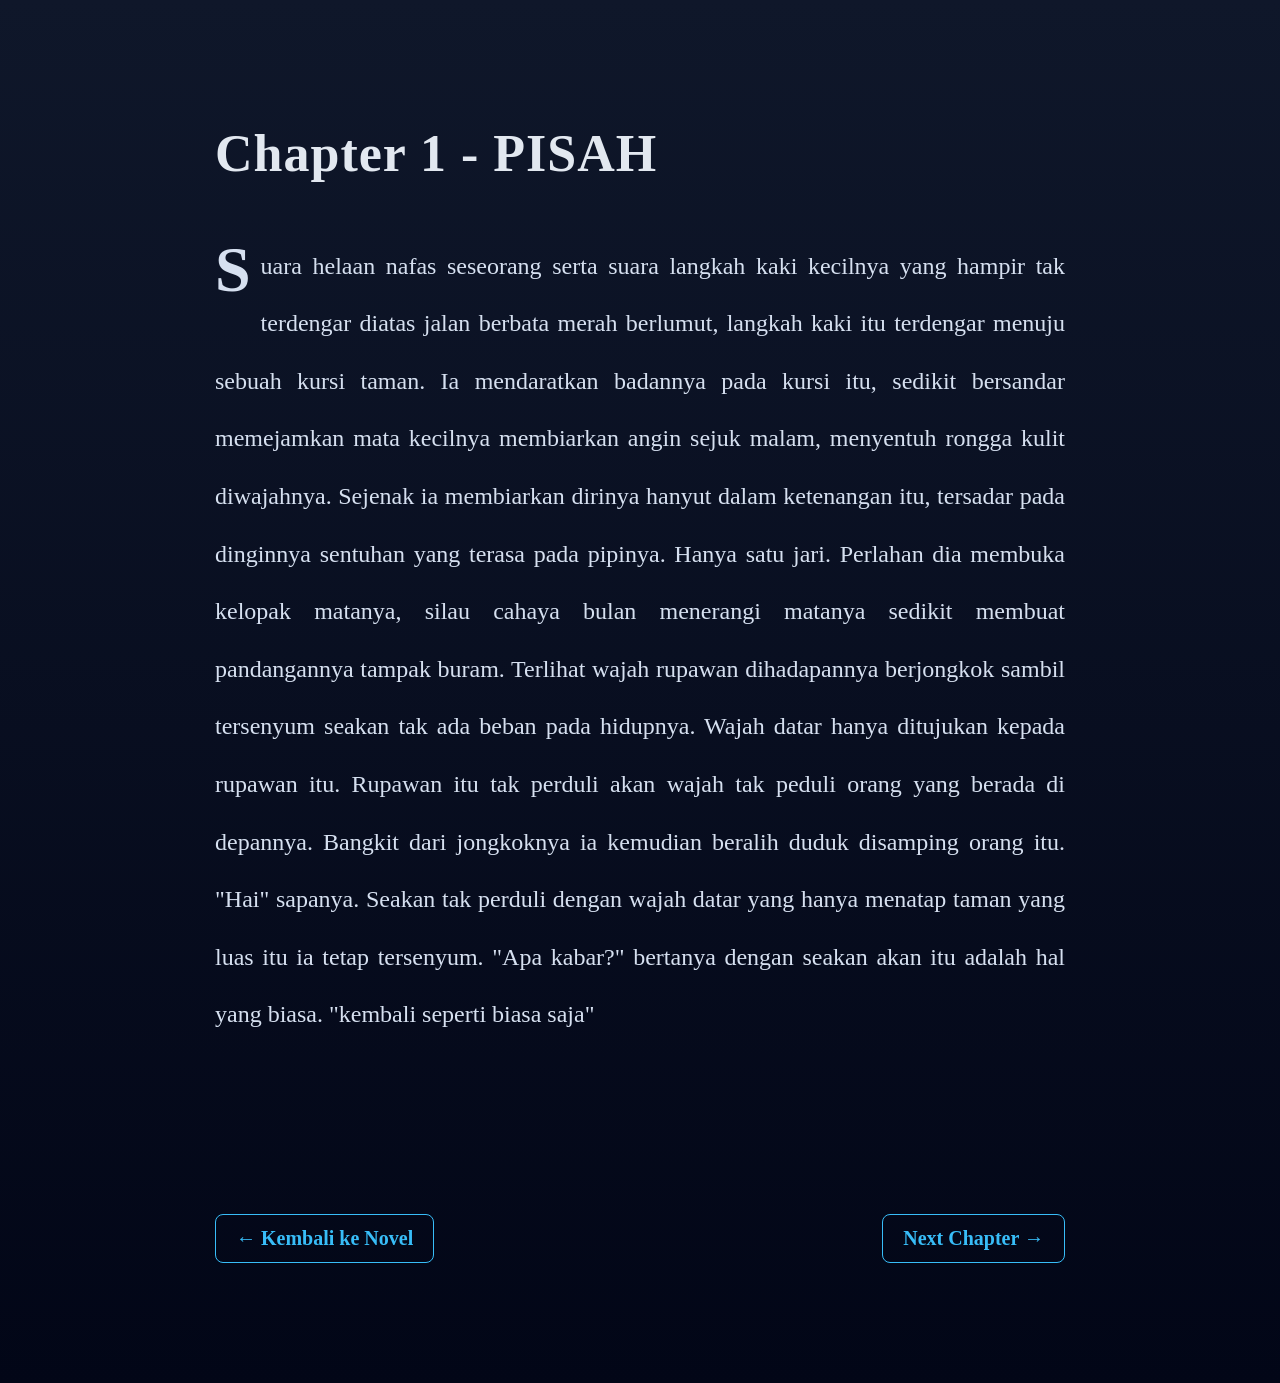
<file: chapter1.html>
<!DOCTYPE html>
<html>
<head>
  <title>Chapter 1 - AKHIR</title>
  <link rel="stylesheet" href="style.css">
</head>

<body>

<div class="chapter-container">
  <h1>Chapter 1 - PISAH</h1>

  <p>
    Suara helaan nafas seseorang serta suara langkah kaki kecilnya yang hampir tak terdengar diatas jalan berbata merah berlumut, langkah kaki itu terdengar menuju sebuah kursi taman. 
    Ia mendaratkan badannya pada kursi itu, sedikit bersandar memejamkan mata kecilnya membiarkan angin sejuk malam, menyentuh rongga kulit diwajahnya.
    Sejenak ia membiarkan dirinya hanyut dalam ketenangan itu, tersadar pada dinginnya sentuhan yang terasa pada pipinya. Hanya satu jari.
    Perlahan dia membuka kelopak matanya, silau cahaya bulan menerangi matanya sedikit membuat pandangannya tampak buram. Terlihat wajah rupawan dihadapannya berjongkok sambil tersenyum 
    seakan tak ada beban pada hidupnya. Wajah datar hanya ditujukan kepada rupawan itu. Rupawan itu tak perduli akan wajah tak peduli orang yang berada di depannya. Bangkit dari jongkoknya 
    ia kemudian beralih duduk disamping orang itu. "Hai" sapanya.
    Seakan tak perduli dengan wajah datar yang hanya menatap taman yang luas itu ia tetap tersenyum. "Apa kabar?" bertanya dengan seakan akan itu adalah hal yang biasa. "kembali seperti biasa
    saja" 
  </p>

  <div class="chapter-nav">
  <a href="novel1.html" class="back-btn">← Kembali ke Novel</a>
  <a href="chapter2.html" class="next-btn">Next Chapter →</a>
  </div>
</div>

</body>
</html>
</file>
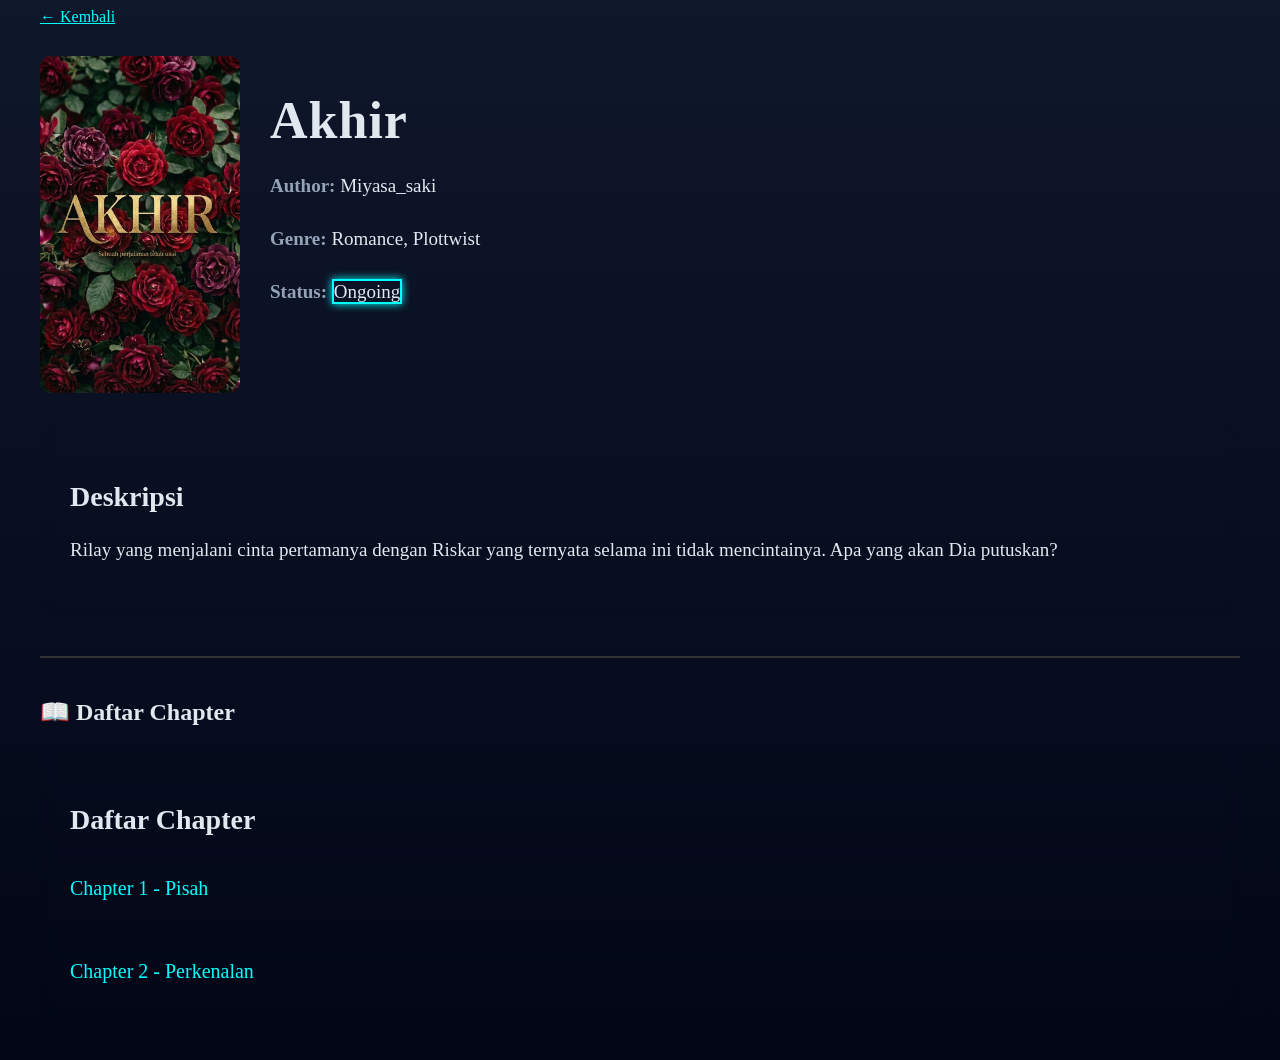
<file: novel akhir.html>
<!DOCTYPE html>
<html>
<head>
  <title>Akhir- Seallstory</title>
  <link rel="stylesheet" href="style.css">
</head>

<body>

<div class="container">
  <a href="index.html" style="color:cyan;">← Kembali</a>

  <div style="display:flex; gap:30px; margin-top:30px;">

  <img src="Akhir cover.jpg" width="200" style="border-radius:10px;">

  <div>
    <h1>Akhir</h1>
    <p><strong>Author:</strong> Miyasa_saki</p>
    <p><strong>Genre:</strong> Romance, Plottwist</p>
    <p><strong>Status:</strong> 
      <span class="status ongoing">Ongoing</span>
    </p>
  </div>

</div> <!-- TUTUP FLEX DI SINI -->

<div class="section" style="margin-top:30px;">
  <h3>Deskripsi</h3>
  <p>
    Rilay yang menjalani cinta pertamanya dengan Riskar yang ternyata selama ini tidak mencintainya.
    Apa yang akan Dia putuskan?
  </p>
</div>

  <hr style="margin:40px 0; border:1px solid #333;">

  <h2>📖 Daftar Chapter</h2>

  <div class="section">
  <h3>Daftar Chapter</h3>
    <p><a href="chapter1.html" style="color:cyan; text-decoration:none;">Chapter 1 - Pisah</a></p>
    <p><a href="chapter2.html" style="color:cyan; text-decoration:none;">Chapter 2 - Perkenalan</a></p>
  </div>
</div>
</body>
    </html>
</file>
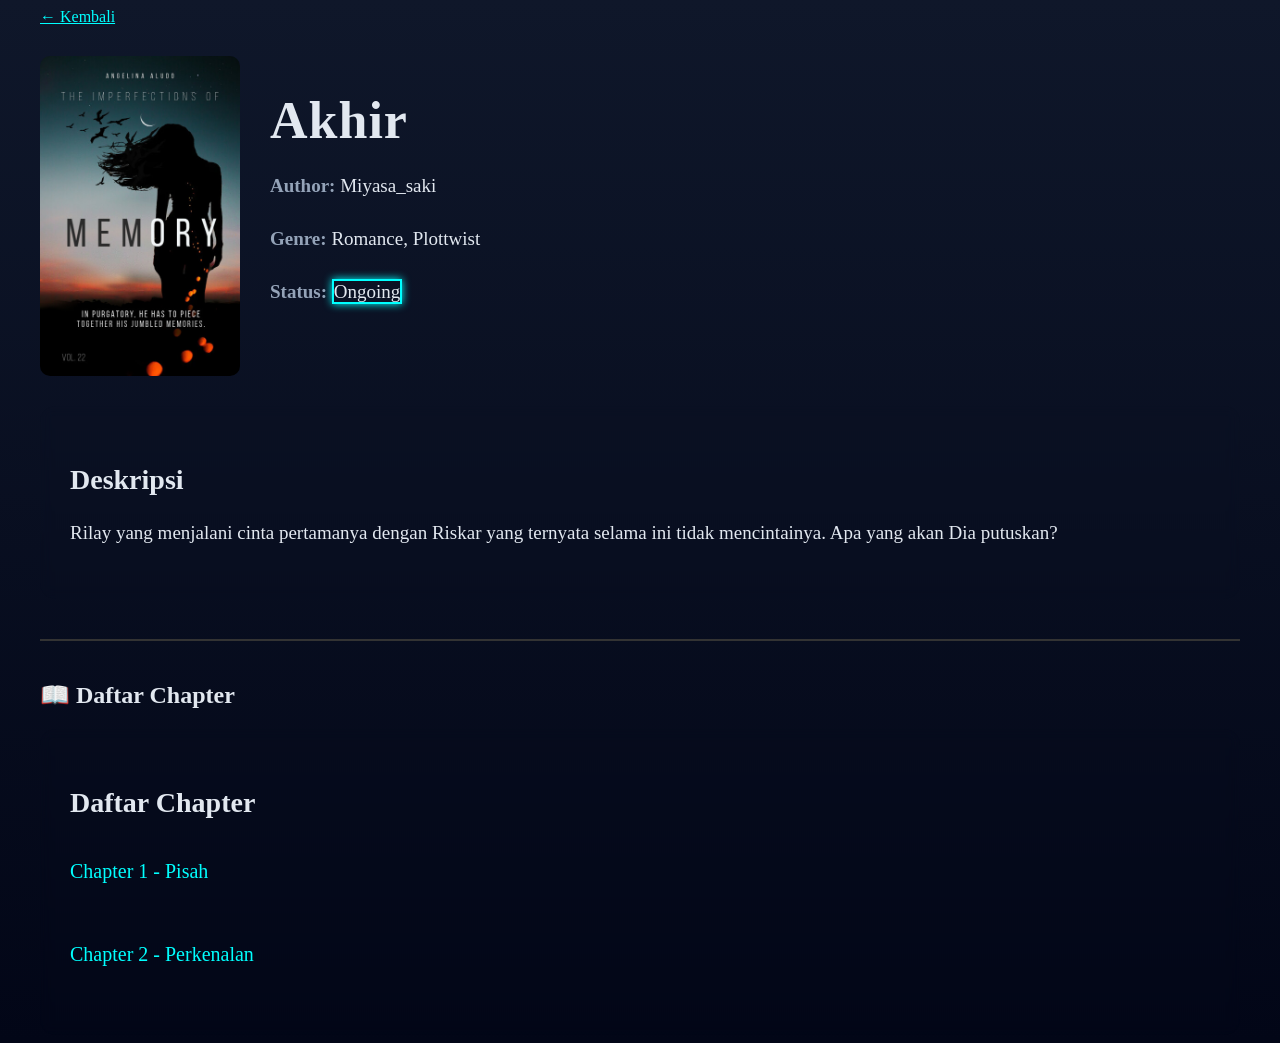
<file: novel1.html>
<!DOCTYPE html>
<html>
<head>
  <title>Akhir- Omniverse</title>
  <link rel="stylesheet" href="style.css">
</head>

<body>

<div class="container">
  <a href="index.html" style="color:cyan;">← Kembali</a>

  <div style="display:flex; gap:30px; margin-top:30px;">

  <img src="cover1.jpg" width="200" style="border-radius:10px;">

  <div>
    <h1>Akhir</h1>
    <p><strong>Author:</strong> Miyasa_saki</p>
    <p><strong>Genre:</strong> Romance, Plottwist</p>
    <p><strong>Status:</strong> 
      <span class="status ongoing">Ongoing</span>
    </p>
  </div>

</div> <!-- TUTUP FLEX DI SINI -->

<div class="section" style="margin-top:30px;">
  <h3>Deskripsi</h3>
  <p>
    Rilay yang menjalani cinta pertamanya dengan Riskar yang ternyata selama ini tidak mencintainya.
    Apa yang akan Dia putuskan?
  </p>
</div>

  <hr style="margin:40px 0; border:1px solid #333;">

  <h2>📖 Daftar Chapter</h2>

  <div class="section">
  <h3>Daftar Chapter</h3>
    <p><a href="chapter1.html" style="color:cyan; text-decoration:none;">Chapter 1 - Pisah</a></p>
    <p><a href="chapter2.html" style="color:cyan; text-decoration:none;">Chapter 2 - Perkenalan</a></p>
  </div>
</div>
</body>
    </html>
</file>
<file: style.css>
body {
  background: linear-gradient(to bottom, #0f172a, #020617);
  color: #e2e8f0;
}
/* ===== DETAIL NOVEL LEBIH PADAT & BESAR ===== */

.container {
  width: 95%;
  max-width: 1200px;
}

h1 {
  font-size: 48px;
  margin-bottom: 10px;
}

p {
  font-size: 20px;
  line-height: 1.8;
}

.section {
  padding: 25px;
}

.section h3 {
  font-size: 28px;
  margin-bottom: 15px;
}

.section a {
  font-size: 20px;
  display: block;
  padding: 10px 0;
}
/* ===== CINEMATIC NOVEL DETAIL UPGRADE ===== */

/* Container lebih lebar dan rapi */
.container {
  width: 95%;
  max-width: 1200px;
  margin: auto;
}

/* Judul besar cinematic */
h1 {
  font-size: 52px;
  margin-bottom: 15px;
  letter-spacing: 1px;
}

/* Info author & genre */
p {
  font-size: 19px;
  line-height: 1.8;
}

/* Box section lebih elegan */
.section {
  padding: 30px;
  border-radius: 16px;
  backdrop-filter: blur(6px);
}

/* Judul Daftar Chapter */
.section h3 {
  font-size: 28px;
  margin-bottom: 20px;
}

/* List chapter lebih modern */
.section a {
  font-size: 20px;
  display: block;
  padding: 14px 0;
  transition: 0.3s ease;
}

/* Hover smooth */
.section a:hover {
  transform: translateX(8px);
}
.status.ongoing {
  border: 2px solid cyan;
  box-shadow: 0 0 8px cyan;
}

.status.complete {
  border: 2px solid lime;
  box-shadow: 0 0 8px lime;
}
p strong {
  color: #94a3b8;
  font-weight: 600;
  }
.container p strong {
  color: #94a3b8 !important;
}
/* ===== CHAPTER STYLE UPGRADE ===== */
/* ===== CHAPTER ULTRA READABLE ===== */

.chapter-container {
  max-width: 850px;
  margin: 120px auto;
  padding: 0 30px;
  font-family: Georgia, "Times New Roman", serif;
}

/* Judul makin besar */
.chapter-container h1 {
  font-size: 52px;
  margin-bottom: 50px;
  line-height: 1.3;
}

/* Isi cerita SUPER nyaman */
.chapter-container p {
  font-size: 24px;      /* makin gede */
  line-height: 2.4;     /* super lega */
  margin-bottom: 36px;
  text-align: justify;
}

/* Drop cap gede banget */
.chapter-container p::first-letter {
  font-size: 64px;
  font-weight: bold;
  float: left;
  line-height: 1;
  padding-right: 10px;
}

/* Link kembali lebih tegas */
.chapter-container a {
  display: inline-block;
  margin-top: 70px;
  font-size: 22px;      /* dibesarin lagi */
  font-weight: 700;
  color: #38bdf8;
  text-decoration: none;
}

.chapter-container a:hover {
  opacity: 0.7;
  }
/* ===== POLISH TAMBAHAN ===== */

.chapter-container h1 {
  letter-spacing: 1px;
}

.chapter-container p {
  color: #d6e0f0;
  }
/* ===== CHAPTER NAV FIX ===== */

.chapter-nav {
    margin-top: 100px;
    display: flex;
    align-items: center;
  }

/* Style umum */
.chapter-nav a {
  font-size: 20px;
  font-weight: 600;
  color: #38bdf8;
  text-decoration: none;
  padding: 12px 20px;
  border: 1px solid #38bdf8;
  border-radius: 8px;
  transition: 0.3s ease;
}

/* Hover effect */
.chapter-nav a:hover {
  background: #38bdf8;
  color: black;
}

/* Khusus Next biar makin kanan */
.next-btn {
  margin-left: auto;
  }
html {
  scroll-behavior: smooth;
}
body {
  animation: fadeIn 0.8s ease-in-out;
}

@keyframes fadeIn {
  from {
    opacity: 0;
  }
  to {
    opacity: 1;
  }
    }
</file>
